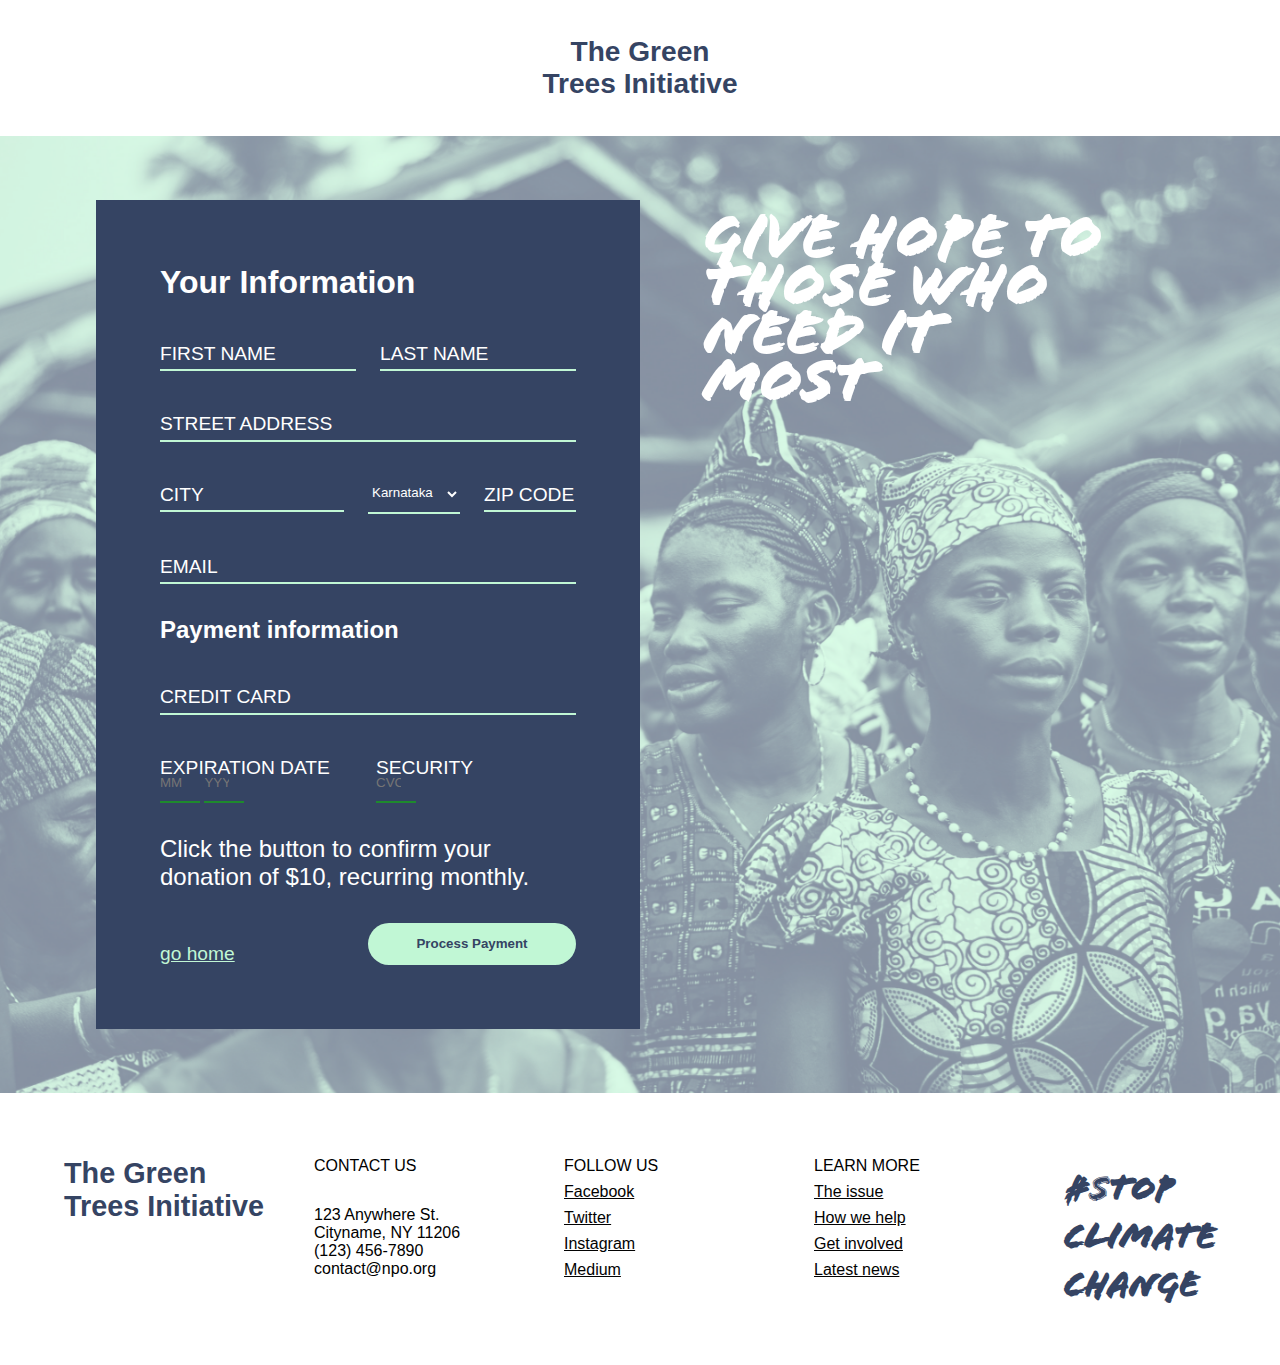
<file: donate-us.html>
<!DOCTYPE html>
<html lang="en">
<head>
  <meta charset="UTF-8">
  <meta name="viewport" content="width=device-width, initial-scale=1.0">
  <meta http-equiv="X-UA-Compatible" content="ie=edge">
  <link rel="stylesheet" href="/css/donate.css">
  <title>Donate Us</title>
</head>
<body>
    <main>

      <!-- header section starts here -->
      <header>
         <h3>The Green <br> Trees Initiative</h3>
      </header>
      <!--header section ends here  -->

      <!-- Donation form section starts here -->
      <section class="donation-form">
        <div class="our-quote">
          <h1>Give HOPE to those Who need It most</h1>
        </div>
        <form class="form-wrapper">
            <div class="your-information">
                <h1>Your Information</h1>
                
                    <div class="form-input-name">
                       
                       <div class="animate">
                          <input type="text" required ><br>
                          <label for="first-name"  class="label-animate">FIRST NAME</label> 
                       </div>
                       <div class="animate"  >
                          <input type="text" required  > <br>
                          <label for="last-name" class="label-animate">LAST NAME</label>
                       </div>
                    </div>
                    <div class="form-address animate">
                      <input type="text" required  ><br>
                      <label for="address"  class="label-animate">STREET ADDRESS</label>
                    </div>
                    <div class="form-city-name">
                       <div class="animate">
                         <input type="text" required  ><br>
                         <label for="city" class="label-animate" >CITY</label>
                       </div>
                       <div>
                         
                         <select name="state" id="state-name">
                           <option value="karnataka">Karnataka</option>
                           <option value="telangana">Telangana</option>
                           <option value="maharashtra">Maharashtra</option>
                           <option value="bihar">Bihar</option>
                           <option value="kerla">Kerla</option>
                         </select> 
                         <!-- <label for="state" class="label-animate"  >STATE</label> -->
                       </div>
                       <div class="animate">
                         <input type="number" required > <br>
                         <label for="zip-code"  class="label-animate">ZIP CODE</label>
                       </div>
                    </div>
                    <div class="form-emai-address animate" >
                      <input type="email" required  > <br>
                      <label for="form-mail"  class="label-animate">EMAIL</label>
                    </div>
                 
              </div>
            <div class="payment-information">
              <h2>Payment information</h2>
              <div class="credit-card animate">
                <input type="number" required ><br>
                 <label for="credit-card-info"  class="label-animate">CREDIT CARD</label>
               </div>
               <div class="card-expiration-date">
                 <div class="expiration-date animate">
                     <label for="exp-date"  class="label-animate">EXPIRATION DATE</label><br>
                    <div class="year-month">
                      <input class="small"  type="number" 
                      name="month" placeholder="MM">
                      <input class="small" type="number" name="year" placeholder="YYYY">
                    </div>

                 </div>
                 <div class="security-code animate">
                   <label for="credit-c-secure" class="label-animate">SECURITY</label> <br>
                   <input class="small"  type="number" name="secure-code" placeholder="CVC">
                 </div>
               </div>

            </div>  

            <div class="payment-quote">Click the button to confirm your donation of $10, recurring monthly.</div>
               <div class="payment-button">
                  <button type="submit">Process Payment</button>
                 <a href="index.html">go home</a>
               </div>
          
               </form>
              
            </div>
            
      </section>

      <!-- Donation form section ends here -->

      <!-- footer section starts here -->
      <footer>
         <div class="footer-brand">
           <h2>The Green Trees Initiative</h2>
         </div>
         <div class="footer-contact-us">
           <p class="foot-contact-head">CONTACT US</p>
           <p class="foot-contact-item">
              123 Anywhere St. <br> Cityname, NY  11206 <br> (123) 456-7890 <br> contact@npo.org
           </p>
         </div>
          
         <div class="footer-follow-us">
           <p class="follow-us-head">FOLLOW US</p>
           <div class="follow-us-item">
            <a href="#">Facebook</a>
            <a href="#">Twitter</a>
            <a href="#">Instagram</a>
            <a href="#">Medium</a>
           </div>
         </div>
         <div class="learn-more">
           <p class="learn-more-head">LEARN MORE</p>
           <div class="learn-more-item">
             <a href="#">The issue</a>
             <a href="#">How we help</a>
             <a href="#">Get involved </a>
             <a href="#">Latest news</a>

           </div>
         </div>
         <div class="footer-hash-tag">
           <h3>#stop <br> climate <br> change</h3>
         </div>
      </footer>
      <!-- Footer section ends here -->
    </main>
</body>
</html>
</file>
<file: css/donate.css>
*{
  padding: 0;
  margin: 0;
}

@font-face{
  font-family: 'flood';
  src: url('/assets/fonts/Flood.ttf');
}
@import url('https://fonts.googleapis.com/css?family=Rambla&display=swap');
.small{
  max-width: 3em;
}
input, select{
  width: 100%;
  padding-top: 0.2em;
  padding-bottom: 0.2em;
  background-color: #354463;
  border: none;
  color: white;
  border-bottom: 2px solid #C1F7D5;
  
 
}
label{
  padding-bottom: 0.5em;
  font-size: 0.7em;
}

main{
  font-family: 'Rambla', sans-serif;
}
header{
  text-align: center;
  padding: 1em;
  color: #354463;
}

.donation-form{
  display: grid;
  color: white;
  padding: 2em;
  grid-template-columns: 1fr;
  grid-row-gap: 2.5em;
  background-image: url('/assets/images/donate-us/donate-us-mobile.png');
  background-position: center;
  background-size: cover;
}

.form-wrapper{
  display: grid;
  color: white;
  background-color: #354463;
  padding: 1em;
  grid-template-columns: 1fr;
  grid-row-gap: 2em;
}
.our-quote{
  font-family: 'flood';
  line-height: 1.5em;
}
.your-information{
  display: grid;
  grid-template-columns: 1fr;
  grid-row-gap: 2em;
}

.form-input-name{
  display: grid;
  grid-template-columns: 1fr 1fr;
  grid-column-gap: 1.5em;

}



.form-city-name{
  display: grid;
  grid-template-columns: 2fr 1fr 1fr;
  grid-column-gap: 1em;
  grid-column-gap: 1.5em;
}


.payment-information{
  display: grid;
  grid-template-columns: 1fr;
   grid-row-gap: 2em;
}


.card-expiration-date{
  display: grid;
  grid-template-columns: 1fr 1fr;
  grid-column-gap: 1em;
}

.payment-button{
  display: grid;
  grid-template-columns: 1fr;
  grid-row-gap: 1.5em;
}

.payment-button button{
  padding : 0.6em 0em 0.6em 0em;
  border-radius: 3em;
  font-weight: bold;
  background-color: #C1F7D5;
  color: #354463;
  border: none;
}

.payment-button a{
  color: #C1F7D5;
}
.learn-more-item a, .follow-us-item a{
  color: #020202;

}
.payment-quote{
  font-size: 1.5em;
}

footer{
  display: grid;
  padding: 2em;
  grid-template-columns: 1fr 1fr;
  grid-gap: 3em;
}

.footer-hash-tag{
  grid-column: 1/3;
  grid-row: 3/4;
  justify-self: end;
  font-family: 'flood';
  line-height: 1.5em;
  font-size: 2em;
  color: #354463;
}
 .footer-brand{
   color: #354463;
 }
.footer-contact-us, .follow-us-item, .learn-more-item{
  display: grid;
  grid-template-columns: 1fr;
  grid-row-gap: 0.5em;
}
.foot-contact-head,.follow-us-head, .learn-more-head{
  padding-bottom: 0.5em;
}

/* Animation  */
  .animate{
  position: relative;
}

.label-animate{
  position: absolute;
  top: 10px;
  pointer-events: none;
  transition: 0.5s;
}
input:focus ~ label{
 top: -12px;
}

 input:valid ~ label, input:focus ~ label{
   top:-12px;
 }

 input:focus, input:valid{
   border-bottom: 2px solid rgb(30, 138, 45);
 }

 
/* Animation */

/* Mobile view ends here */


/* Tablet view starts here */
 
@media only screen and (min-width: 576px){ 
  header{
    padding: 2em;
    font-size: 1.5em;
  }
  input, select{
    padding-bottom: 0.8em;
    padding-top: 0.8em;
  }
  label{
    font-size: 1.2em;
  }
  .our-quote{
    font-size: 2em;
    padding-left: 2em;
    padding-right: 2em;

  }
  .donation-form{
    padding: 4em;
  }
  .form-wrapper{
    padding: 4em;
  }
  .payment-button{
    grid-template-columns: 1fr 1fr;
  }
  .payment-button button {
    padding-top: 1em;
    padding-bottom: 1em;
    grid-column: 2/3;
    grid-row: 1/2;
  }
  .payment-button a {
    align-self: end;
    font-size: 1.2em;
    grid-column: 1/2;
    grid-row: 1/2
  }
   footer{
     grid-template-columns: 1fr 1fr 1fr;
     padding: 4em;
   }
  .footer-brand{
    font-size: 1.2em;
  }
  .learn-more{
    grid-column: 2/3;
    grid-row: 2/3;
  }
  .footer-hash-tag{
    grid-column: 3/4;
    grid-row: 2/3;
    justify-self: start;
  }
 
}

/* Tablet view ends here */

/* Desktop view Starts here */

@media only screen and (min-width: 1028px){  
  header{
    padding: 1.5em  
  }
  .donation-form{
    grid-template-columns: 1fr 1fr;
    padding: 4em 6em 4em 6em;

  } 
  .our-quote{
   grid-column: 2/3;
   grid-row: 1/2;
  }
  .form-wrapper{
    grid-column: 1/2;
   grid-row: 1/2;
  }
  footer{
    grid-template-columns: 1fr 1fr 1fr 1fr;
    grid-column-gap: 2em;
  }
  .footer-brand{
    grid-row: 1/2;
    grid-column: 1/2;
  }
  .footer-contact-us{
    grid-row: 1/2;
    grid-column: 2/3;
    justify-self: start;

    
  }
  .footer-follow-us{
    grid-row: 1/2;
    grid-column: 3/4;
    justify-self: start;

    
  }
  .learn-more{
    grid-row: 1/2;
    grid-column: 4/5;
    justify-self: start;
  }
  .footer-hash-tag{
    grid-row: 1/2;
    grid-column: 5/6;
  }

  .foot-contact-head{
    padding: 0em;
  }

}

/* Desktop view ends here */
</file>
